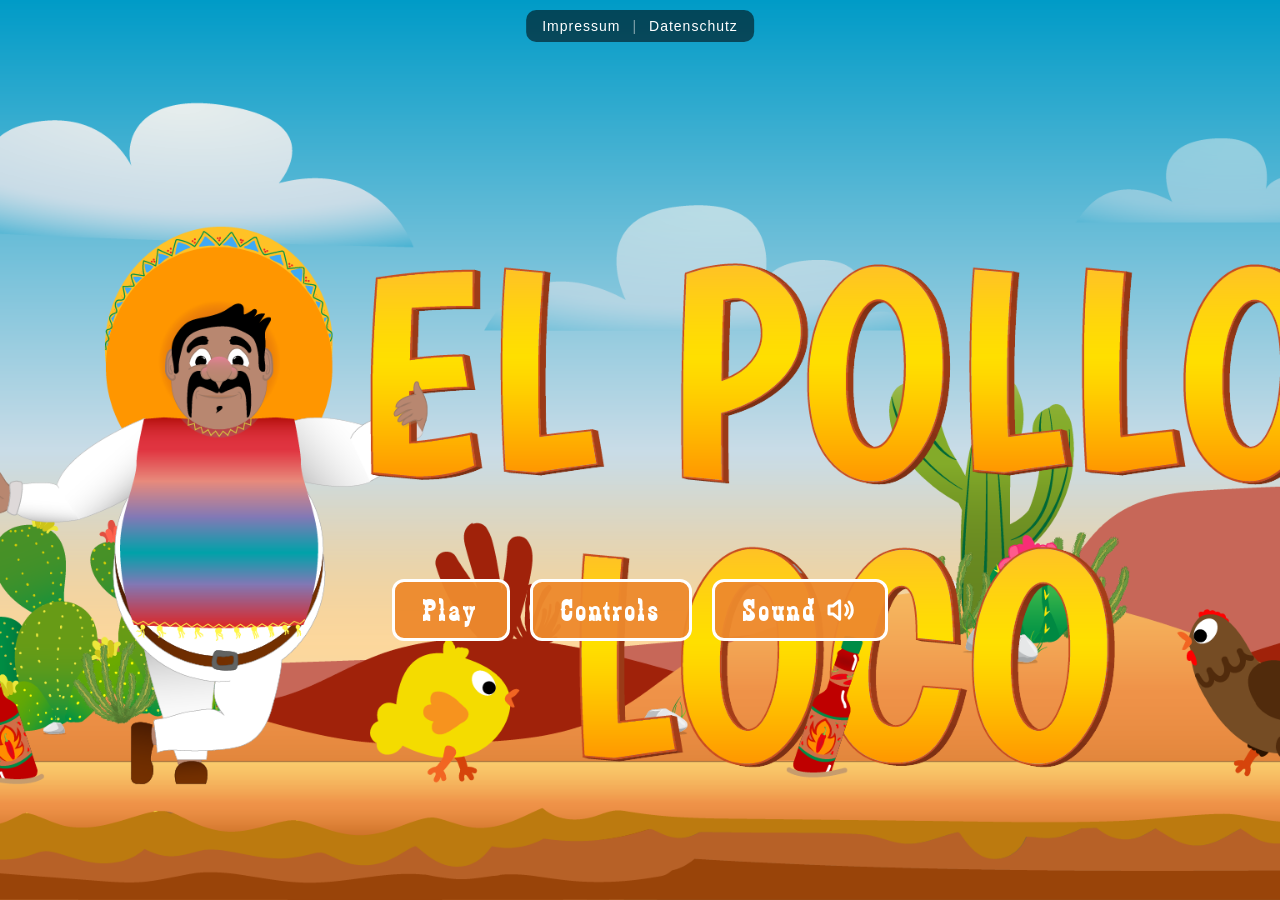
<file: index.html>
<!DOCTYPE html>
<html lang="en" translate="no">

<head>
    <meta charset="UTF-8">
    <meta name="viewport" content="width=device-width, initial-scale=1.0, viewport-fit=cover">
    <meta name="apple-mobile-web-app-capable" content="yes">
    <meta name="apple-mobile-web-app-status-bar-style" content="black-translucent">
    <title>El Pollo Loco</title>
    <link rel="stylesheet" href="style.css">
    <link rel="icon" type="image/x-icon" href="./img/12_icons/favicon.png">
</head>

<body onload="init()">
    <div id="end-screen" class="end-screen">
        <img src="./img/You won, you lost/You won A.png" id="won-screen" class="won-screen display-none" alt="You win">
        <img src="./img/You won, you lost/Game Over.png" id="lost-screen" class="lost-screen display-none" alt="You lost">
        <button id="restart-button" class="restart-button display-none" onclick="restartGame(event)">Restart</button>
    </div>
    <div id="start-screen" class="start-screen">

        <img src="./img/9_intro_outro_screens/start/startscreen_1.png" alt="El Pollo Loco Startscreen" class="start-screen-image">

        <div class="start-menu">
            <button onclick="startGame()" class="start-menu-button">
                Play
            </button>

            <button onclick="showControls()" class="start-menu-button">
                Controls
            </button>

            <button onclick="toggleSound()" class="start-menu-button button-icon-flexbox" id="mute-button-start">
                Sound
                <img id="sound-icon-start" src="./img/11_buttons/sound_on.svg" alt="Sound">
            </button>
        </div>

        <div id="controls-screen" class="controls-screen display-none">
            <h2>Controls</h2>

            <div class="controls-list">
                <p>← / → Move</p>
                <p>Space Jump</p>
                <p>D Throw bottle</p>
            </div>

            <button onclick="hideControls()" class="start-menu-button">
                Back
            </button>
        </div>

        <div class="startscreen-footer">
            <a href="imprint.html">Impressum</a>
            <span>|</span>
            <a href="privacy.html">Datenschutz</a>
        </div>
    </div>

    <h1>El Pollo Loco</h1>

    <div id="rotate-screen" class="rotate-screen">
        <p>Please rotate your device</p>
    </div>
    <div id="game-content-fullscreen" class="game-content">
        <div class="canvas-wrapper">
            <canvas id="canvas" width="720" height="480"></canvas>
            <div class="mobile-button-flexbox-top">
                <button id="fullscreen-button" class="control-panel-fullscreen display-none" onclick="toggleFullscreen(event)">
                    <img id="fullscreen-icon" src="./img/11_buttons/fullscreen.svg" alt="Fullscreen">
                </button>
                <button id="mute-button" class="control-panel display-none" onclick="toggleSound()">
                    <img id="sound-icon" src="./img/11_buttons/sound_on.svg" alt="Sound">
                </button>
            </div>
        </div>

        <div class="mobile-button-flexbox" id="mobile-button-flexbox">
            <div class="mobile-button-div-move-left-right">
                <button id="left" class="control-panel">
                    ◀
                </button>

                <button id="right" class="control-panel">
                    ▶
                </button>
            </div>

            <div class="mobile-button-div-jump-throw">
                <button id="jump" class="control-panel">
                    ⮝
                </button>

                <button id="throw" class="control-panel">
                    <img class="throw-bottle-icon-mobile" src="img/6_salsa_bottle/salsa_bottle.png" alt="Throw bottle">
                </button>
            </div>
        </div>
    </div>

    <script src="./js/script.js"></script>
    <script src="./models/world.class.js"></script>
    <script src="./models/keyboard.class.js"></script>
    <script src="./models/drawable-object.class.js"></script>
    <script src="./models/movable-object.class.js"></script>
    <script src="./models/background-object.class.js"></script>
    <script src="./models/cloud.class.js"></script>
    <script src="./models/character.class.js"></script>
    <script src="./models/throwable-object.class.js"></script>
    <script src="./models/chicken.class.js"></script>
    <script src="./models/chicken-small.class.js"></script>
    <script src="./models/level.class.js"></script>
    <script src="./models/endboss.class.js"></script>
    <script src="./models/status-bar.class.js"></script>
    <script src="./models/status-bar-coins.class.js"></script>
    <script src="./models/status-bar-bottle.class.js"></script>
    <script src="./models/status-bar-boss.class.js"></script>
    <script src="./models/bottle.class.js"></script>
    <script src="./models/coin.class.js"></script>
    <script src="./levels/level1.js"></script>
    <script src="./js/game.js"></script>

</body>
</html>
</file>
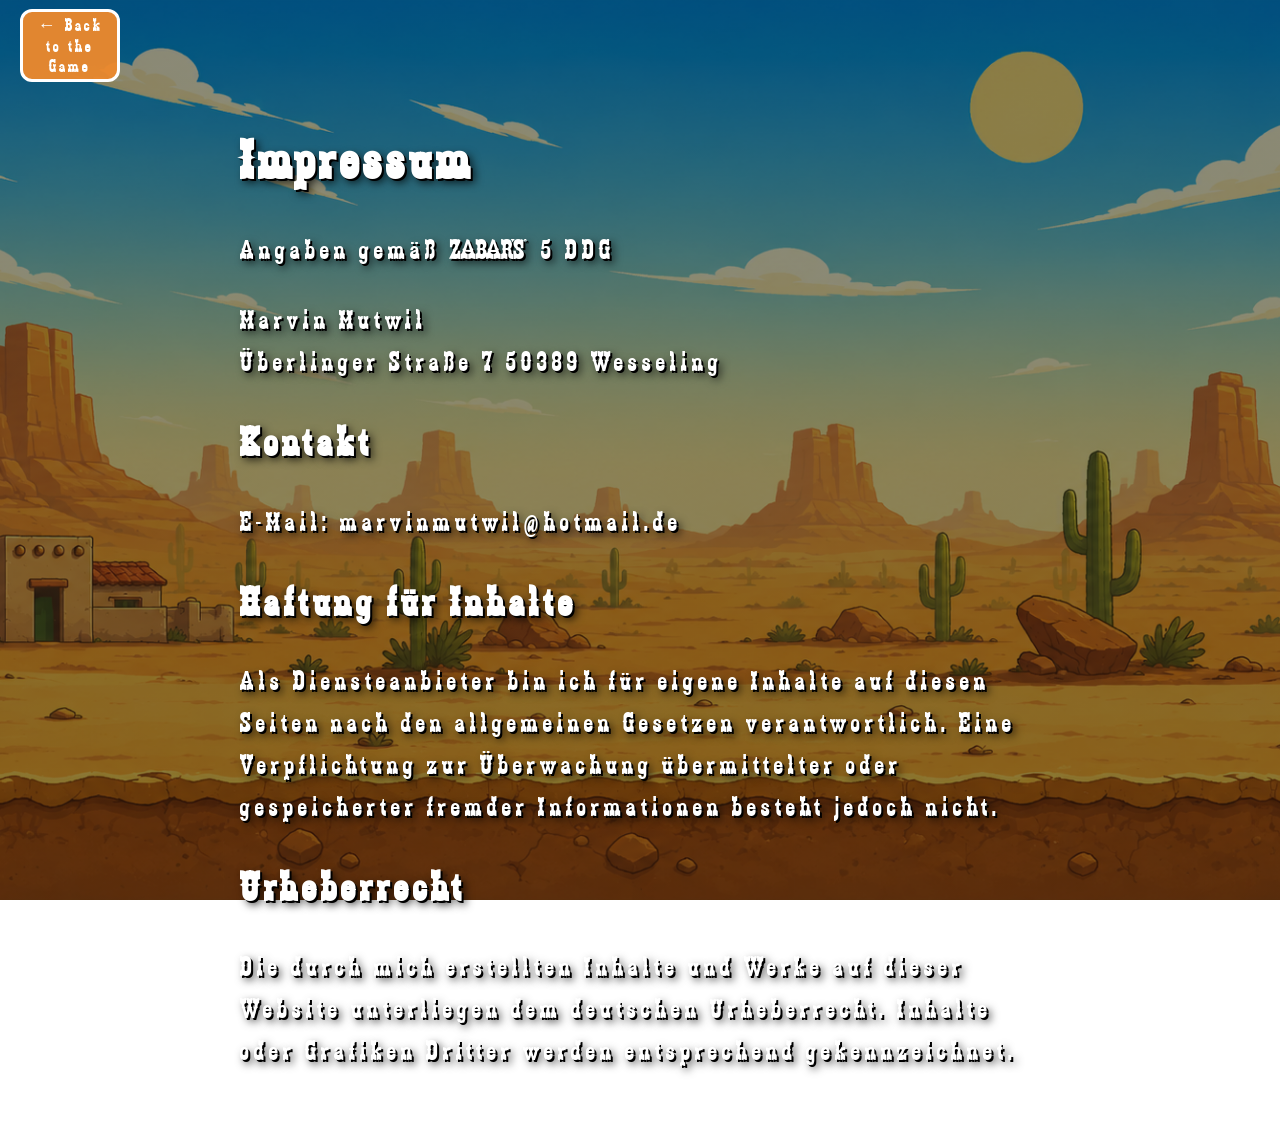
<file: imprint.html>
<!DOCTYPE html>
<html lang="en">
<head>
    <meta charset="UTF-8">
    <meta name="viewport" content="width=device-width, initial-scale=1.0">
    <title>Impressum</title>
    <link rel="stylesheet" href="style.css">
    <link rel="icon" type="image/x-icon" href="./img/12_icons/favicon.png">
</head>
<body class="legal-page">
<a href="index.html" class="back-to-game" aria-label="Zurück zum Spiel">
    <button class="legal-back-button">← Back to the Game</button>
</a>

<h1>Impressum</h1>

<p>Angaben gemäß § 5 DDG</p>

<p>
    Marvin Mutwil<br>
    Überlinger Straße 7
    50389 Wesseling
</p>

<h2>Kontakt</h2>

<p>
    E-Mail: marvinmutwil@hotmail.de
</p>

<h2>Haftung für Inhalte</h2>

<p>
    Als Diensteanbieter bin ich für eigene Inhalte auf diesen Seiten
    nach den allgemeinen Gesetzen verantwortlich.
    Eine Verpflichtung zur Überwachung übermittelter oder gespeicherter
    fremder Informationen besteht jedoch nicht.
</p>

<h2>Urheberrecht</h2>

<p>
    Die durch mich erstellten Inhalte und Werke auf dieser Website
    unterliegen dem deutschen Urheberrecht.
    Inhalte oder Grafiken Dritter werden entsprechend gekennzeichnet.
</p>
    
</body>
</html>
</file>
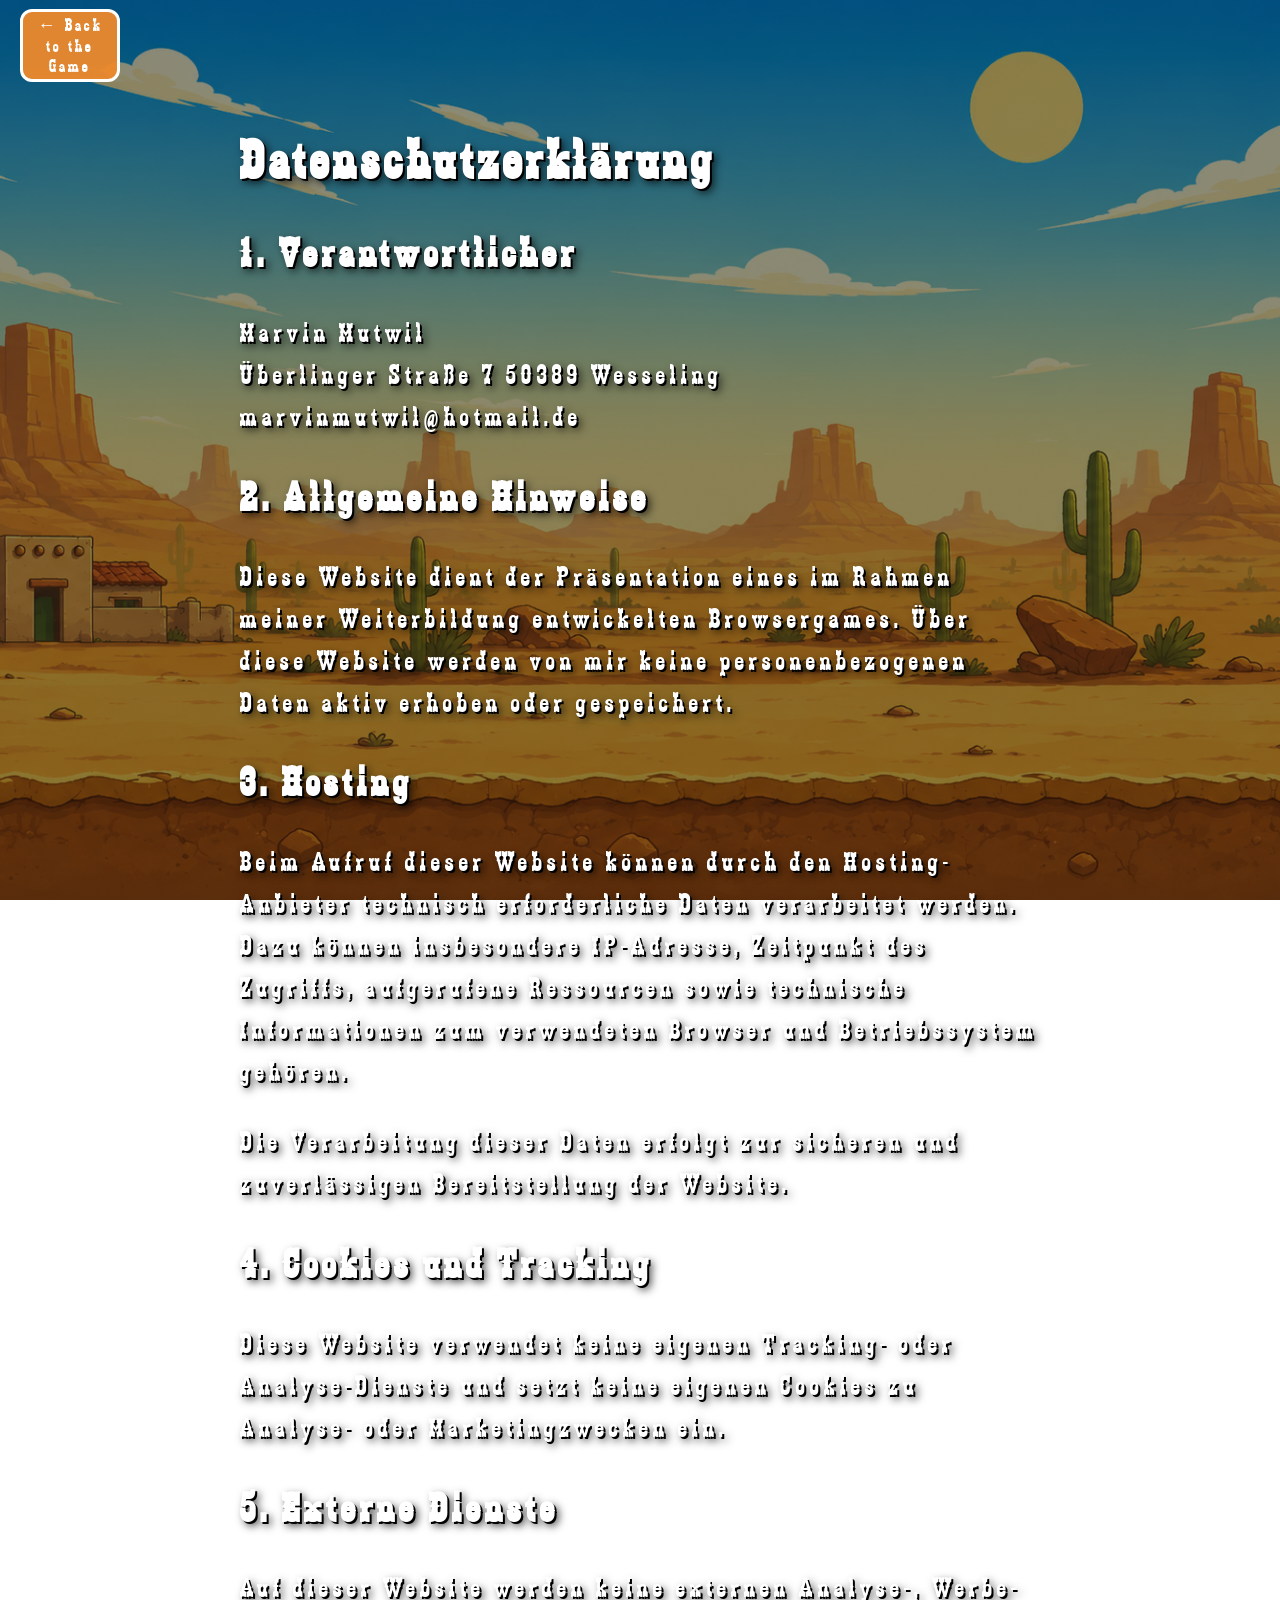
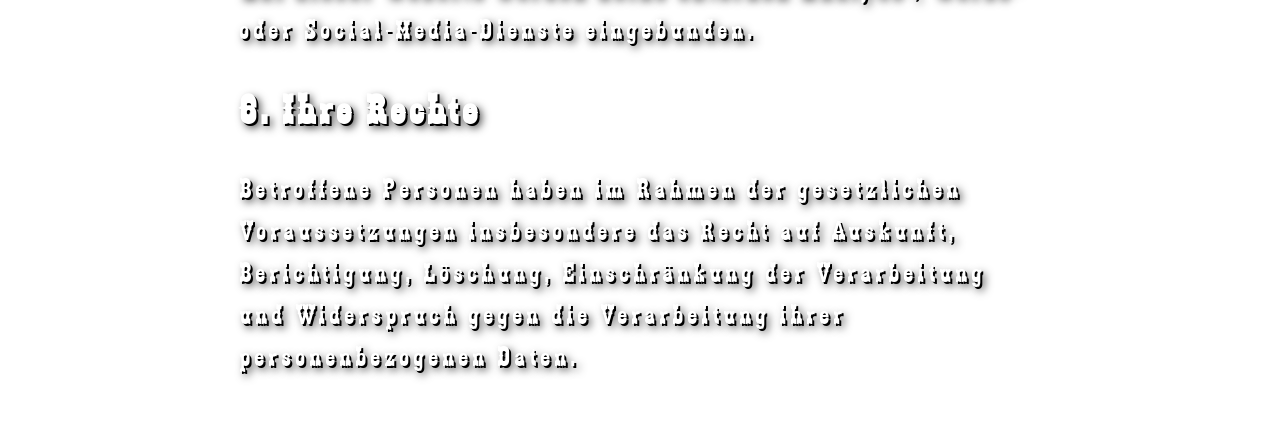
<file: privacy.html>
<!DOCTYPE html>
<html lang="en">
<head>
    <meta charset="UTF-8">
    <meta name="viewport" content="width=device-width, initial-scale=1.0">
    <title>Datenschutz</title>
    <link rel="stylesheet" href="style.css">
    <link rel="icon" type="image/x-icon" href="./img/12_icons/favicon.png">
</head>
<body class="legal-page">
    <a href="index.html" class="back-to-game" aria-label="Zurück zum Spiel">
    <button class="legal-back-button">← Back to the Game</button>
</a>

<h1>Datenschutzerklärung</h1>

<h2>1. Verantwortlicher</h2>

<p>
    Marvin Mutwil<br>
    Überlinger Straße 7
    50389 Wesseling
    marvinmutwil@hotmail.de
</p>

<h2>2. Allgemeine Hinweise</h2>

<p>
    Diese Website dient der Präsentation eines im Rahmen meiner
    Weiterbildung entwickelten Browsergames.
    Über diese Website werden von mir keine personenbezogenen Daten
    aktiv erhoben oder gespeichert.
</p>

<h2>3. Hosting</h2>

<p>
    Beim Aufruf dieser Website können durch den Hosting-Anbieter
    technisch erforderliche Daten verarbeitet werden. Dazu können
    insbesondere IP-Adresse, Zeitpunkt des Zugriffs, aufgerufene
    Ressourcen sowie technische Informationen zum verwendeten Browser
    und Betriebssystem gehören.
</p>

<p>
    Die Verarbeitung dieser Daten erfolgt zur sicheren und
    zuverlässigen Bereitstellung der Website.
</p>

<h2>4. Cookies und Tracking</h2>

<p>
    Diese Website verwendet keine eigenen Tracking- oder
    Analyse-Dienste und setzt keine eigenen Cookies zu Analyse-
    oder Marketingzwecken ein.
</p>

<h2>5. Externe Dienste</h2>

<p>
    Auf dieser Website werden keine externen Analyse-, Werbe-
    oder Social-Media-Dienste eingebunden.
</p>

<h2>6. Ihre Rechte</h2>

<p>
    Betroffene Personen haben im Rahmen der gesetzlichen Voraussetzungen
    insbesondere das Recht auf Auskunft, Berichtigung, Löschung,
    Einschränkung der Verarbeitung und Widerspruch gegen die Verarbeitung
    ihrer personenbezogenen Daten.
</p>

</body>
</html>
</file>
<file: style.css>
body{
    display: flex;
    flex-direction: column;
    align-items: center;
    justify-content: center;
    font-family: 'zabras', Arial, Helvetica, sans-serif;
    letter-spacing: 5px;
    text-shadow:
    2px 2px 0 #000,
    4px 4px 8px rgba(0, 0, 0, 0.7);
    font-size: 28px;
    color: rgba(238, 138, 45, 0.979);
    background-image: url("img/5_background/browser-background.png");
    background-size: cover;
    background-position: center;
    background-repeat: no-repeat;
    background-attachment: fixed; /* optional */
}

body.legal-page {
    background-image: linear-gradient(rgba(0, 0, 0, 0.45), rgba(0, 0, 0, 0.45)),url("img/5_background/browser-background.png");
}

@font-face {
    font-family: 'zabras';
    src: url('img/10_font/zabars.ttf') format('truetype');
}

canvas {
    background-color: black;
    display: block;
}

.start-screen {
    position: fixed;
    inset: 0;
    z-index: 4;

    display: flex;
    justify-content: center;
    align-items: center;

}

.end-screen {
    position: fixed;
    inset: 0;
    display: flex;
    flex-direction: column;
    justify-content: center;
    align-items: center;
    gap: 32px;
    z-index: 4;
}

.start-screen-image {
    position: absolute;
    inset: 0;

    width: 100%;
    height: 100%;

    object-fit: cover;
}

.start-menu {
    position: relative;
    z-index: 2;

    display: flex;
    gap: 20px;

    margin-top: 320px;
}

.start-menu-button {
    padding: 10px 28px;

    font-family: "zabras", Arial, sans-serif;
    font-size: 32px;
    letter-spacing: 3px;

    color: white;
    background-color: rgba(238, 138, 45, 0.95);

    border: 3px solid white;
    border-radius: 12px;

    cursor: pointer;
}


.button-icon-flexbox {
    display: flex;
    align-items: center;
    gap: 8px;
}

.start-menu-button:hover {
    transform: scale(1.08);
    background-color: rgb(221, 104, 26);
}

.controls-screen {
    position: absolute;
    z-index: 3;

    display: flex;
    flex-direction: column;
    align-items: center;

    min-width: 300px;
    padding: 30px;

    color: white;
    background-color: rgba(0, 0, 0, 0.85);

    border: 3px solid white;
    border-radius: 16px;
}

.controls-list {
    margin-bottom: 20px;
    text-align: center;
}

.restart-button {
    padding: 10px 28px;
    font-family: "zabras", Arial, sans-serif;
    font-size: 32px;
    letter-spacing: 3px;
    color: white;
    background-color: rgba(238, 138, 45, 0.95);
    border: 3px solid white;
    border-radius: 12px;
    cursor: pointer;
    position: fixed;
    top: 80%;
    left: 50%;
    transform: translateX(-50%);
    z-index: 5;
}

.restart-button:hover {
    transform: translateX(-50%) scale(1.08);
    background-color: rgb(221, 104, 26);
}

.won-screen {
    width: 720px;
    max-width: 90vw;
    height: auto;
}

.lost-screen {
    width: 700px;
    max-width: 90vw;
    height: auto;
}

.opacity {
    opacity: 0;
}

.control-panel-fullscreen {
    display: none;
}

#game-content-fullscreen:fullscreen {
    position: fixed;
    inset: 0;

    width: 100vw;
    height: 100vh;

    display: block;
    overflow: hidden;

    background-image: url("img/5_background/browser-background.png");
    background-size: cover;
    background-position: center;
    background-repeat: no-repeat;
}

#game-content-fullscreen:fullscreen .canvas-wrapper {
    width: 100vw;
    height: 100vh;
}

#game-content-fullscreen:fullscreen canvas {
    width: 100vw;
    height: 100vh;
}

.rotate-screen {
    display: none;
}

.sound-muted {
    background-color: #d62828;
}

.control-panel,
.mobile-button-flexbox {
    touch-action: none;
    user-select: none;
    -webkit-user-select: none;
    -webkit-touch-callout: none;
}

.startscreen-footer {
    position: absolute;
    top: 10px;
    left: 50%;
    transform: translateX(-50%);
    display: flex;
    align-items: center;
    gap: 12px;
    padding: 8px 16px;
    font-family: Arial, Helvetica, sans-serif;
    font-size: 14px;
    letter-spacing: 1px;
    text-shadow: none;
    background-color: rgba(0, 0, 0, 0.55);
    border-radius: 10px;
    z-index: 10;
}

.startscreen-footer a {
    color: white;
    text-decoration: none;
}

.startscreen-footer a:hover {
    color: rgba(238, 138, 45, 0.95);
}

.startscreen-footer span {
    color: rgba(255, 255, 255, 0.5);
}

.back-to-game {
    position: absolute;
    top: 20px;
    left: 20px;

    display: flex;
    justify-content: center;
    align-items: center;

    width: 100px;
    height: 50px;

    font-size: 32px;
    text-decoration: none;

    cursor: pointer;
    z-index: 10;
}

.back-to-game:hover {
    transform: scale(1.08);
}

.legal-back-button {
    padding: 3px 8px;

    font-family: "zabras", Arial, sans-serif;
    font-size: 18px;
    letter-spacing: 3px;

    color: white;
    background-color: rgba(238, 138, 45, 0.95);

    border: 3px solid white;
    border-radius: 12px;

    cursor: pointer;
}

.legal-back-button:hover {
    transform: scale(1.01);
    background-color: rgb(221, 104, 26);
}

.back-link {
    text-decoration: none;
}

@font-face {
    font-family: 'zabras';
    src:url('img/10_font/zabars.ttf') format('woff'), /* Modern Browsers */
    url('img/10_font/zabars.ttf')  format('truetype'), /* Safari, Android, iOS */
}

@media only screen and (min-width: 933px) {
    .mobile-button-flexbox {
        display: none;
    }

    .mobile-button-flexbox-top {
        position: absolute;
        top: 10px;
        left: 50%;
        transform: translateX(-50%);

        display: flex;
        gap: 16px;
        z-index: 10;
    }

    .control-panel {
        display: flex;
        justify-content: center;
        align-items: center;
        pointer-events: all;
        line-height: 1;
        padding: 0;
        width: 52px;
        height: 52px;

        border: none;
        border-radius: 50%;

        background: rgba(255, 170, 0, 0.85);
        color: white;

        font-size: 32px;
        font-weight: bold;

        cursor: pointer;
        user-select: none;

        box-shadow:
            0 8px 16px rgba(0,0,0,.35),
            inset 0 2px 3px rgba(255,255,255,.4),
            inset 0 -4px 8px rgba(0,0,0,.25);

        transition: transform .1s, box-shadow .1s;
    }

    .control-panel-fullscreen {
        display: flex;
        justify-content: center;
        align-items: center;
        pointer-events: all;
        line-height: 1;
        padding: 0;
        width: 52px;
        height: 52px;

        border: none;
        border-radius: 50%;

        background: rgba(255, 170, 0, 0.85);
        color: white;

        font-size: 32px;
        font-weight: bold;

        cursor: pointer;
        user-select: none;

        box-shadow:
            0 8px 16px rgba(0,0,0,.35),
            inset 0 2px 3px rgba(255,255,255,.4),
            inset 0 -4px 8px rgba(0,0,0,.25);

        transition: transform .1s, box-shadow .1s;
    }

    .control-panel-fullscreen:not(.display-none) {
        display: flex;
    }

    .game-content {
        position: relative;
        width: 720px;
        height: 480px;
    }

    .canvas-wrapper {
        position: relative;
        width: 720px;
        height: 480px;
    }

    .canvas-wrapper canvas {
        width: 100%;
        height: 100%;
    }
}

@media (hover: none) and (pointer: coarse) {

    .control-panel {
        display: flex;
        justify-content: center;
        align-items: center;
        pointer-events: all;
        line-height: 1;
        padding: 0;
        width: 52px;
        height: 52px;

        border: none;
        border-radius: 50%;

        background: rgba(255, 170, 0, 0.85);
        color: white;

        font-size: 32px;
        font-weight: bold;

        cursor: pointer;
        user-select: none;

        box-shadow:
            0 8px 16px rgba(0,0,0,.35),
            inset 0 2px 3px rgba(255,255,255,.4),
            inset 0 -4px 8px rgba(0,0,0,.25);

        transition: transform .1s, box-shadow .1s;
    }

    .mobile-button-div-move-left-right {
        display: flex;
        gap: 10px;
        align-items: flex-end;
    }

    .mobile-button-div-jump-throw {
        display: flex;
        gap: 10px;
        align-items: flex-end;
    }

    body {
        margin: 0;
        min-height: 100vh;
        overflow: hidden;
    }

    h1 {
        display: none;
    }

    .game-content {
        position: relative;

        width: 100vw;
        height: auto;
        aspect-ratio: 3 / 2;

        max-height: 100vh;

        overflow: hidden;
    }

    .canvas-wrapper {
        position: relative;

        width: 100%;
        height: 100%;
    }

    canvas {
        display: block;

        width: 100%;
        height: 100%;
    }

    .mobile-button-flexbox-top {
        position: absolute;
        top: 10px;
        left: 50%;
        transform: translateX(-50%);

        display: flex;
        z-index: 10;
    }

    .mobile-button-flexbox {
        position: absolute;
        left: 12px;
        right: 12px;
        bottom: 12px;

        display: flex;
        justify-content: space-between;

        z-index: 20;
    }

    .control-panel-fullscreen {
        display: none;
    }

    .control-panel {
        width: 46px;
        height: 46px;
        font-size: 26px;

        touch-action: none;
    }

    .throw-bottle-icon-mobile {
        width: 52px;
        height: 52px;
    }

    .rotate-screen {
        display: none;
    }
}

@media (hover: none) and (pointer: coarse) and (orientation: portrait) {
    .rotate-screen {
        position: fixed;
        inset: 0;

        display: flex;
        justify-content: center;
        align-items: center;

        padding: 24px;

        color: white;
        background:
            rgba(0, 0, 0, 0.9);

        text-align: center;
        z-index: 10;
    }

    .game-content,
    .start-screen,
    .end-screen {
        display: none;
    }
}

@media (hover: none) and (pointer: coarse) and (orientation: landscape) {
    .game-content {
        width: 100vw;
        height: 100svh;
        margin: 0;
    }

    .canvas-wrapper,
    canvas {
        width: 100%;
        height: 100%;
    }

    body {
        justify-content: flex-start;
        align-items: center;
    }

    .controls-screen {
        min-width: 260px;
        max-height: 85svh;

        padding: 12px 24px;

        font-size: 20px;
        line-height: 1.1;
    }

    .controls-screen h2 {
        margin: 0 0 8px 0;
        font-size: 26px;
    }

    .controls-list {
        margin: 0 0 8px 0;
        font-size: 18px;
        line-height: 1.2;
    }

    .controls-list p {
        margin: 4px 0;
    }

    .controls-screen .start-menu-button {
        padding: 4px 20px;
        font-size: 22px;
    }

    .start-menu {
        position: absolute;
        bottom: 10px;
    }
}

.display-none {
    display: none;
}

@media screen and (max-height: 376px) {
    .start-menu {
        margin-top: 315px;
    }

    .start-menu-button {
        padding: 
        3px 20px;
    }
}

@media screen and (max-height: 340px) {
    .start-menu {
        margin-top: 274px;
    }

    .start-menu-button {
        padding: 
        1px 20px;
    }
}

body.legal-page {
    display: block;
    min-height: 100vh;
    margin: 0;
    padding: 90px 24px 40px;
    overflow-x: hidden;
    overflow-y: auto;

    color: white;
}

.legal-page h1,
.legal-page h2,
.legal-page p {
    max-width: 800px;
    margin-left: auto;
    margin-right: auto;
}

.legal-page p {
    line-height: 1.5;
}

@media (hover: none) and (pointer: coarse) {
    body.legal-page {
        display: block;
        min-height: 100svh;
        height: auto;
        overflow-y: auto;
        -webkit-overflow-scrolling: touch;
    }
}
</file>
